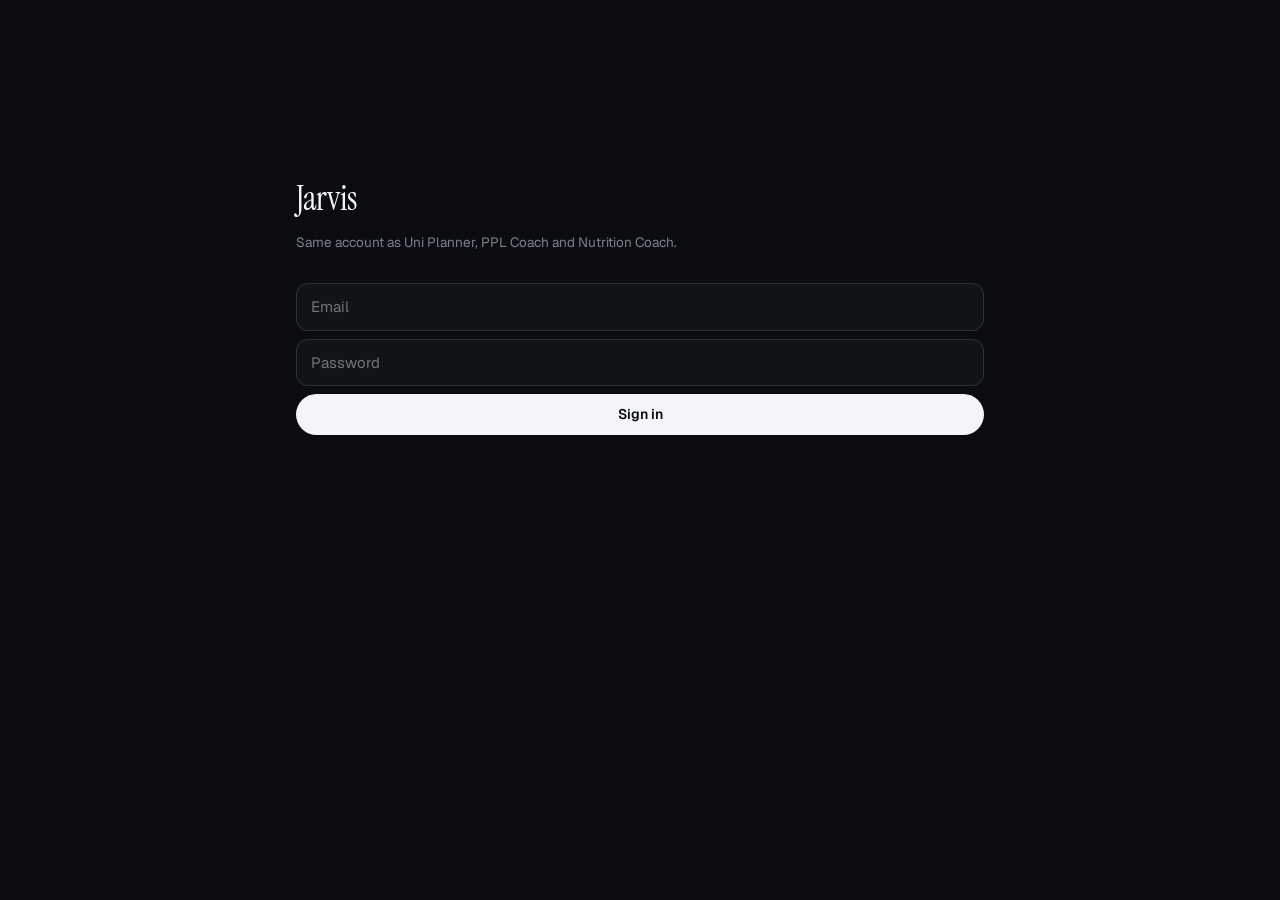
<file: index.html>
<!doctype html>
<html lang="en">
<head>
<meta charset="utf-8">
<meta name="viewport" content="width=device-width, initial-scale=1, viewport-fit=cover">
<title>Jarvis</title>
<meta name="theme-color" content="#0a0c10">
<meta name="apple-mobile-web-app-capable" content="yes">
<meta name="mobile-web-app-capable" content="yes">
<meta name="apple-mobile-web-app-title" content="Jarvis">
<meta name="apple-mobile-web-app-status-bar-style" content="black-translucent">
<link rel="manifest" href="manifest.webmanifest">
<link rel="icon" href="icons/icon-192.png">
<link rel="apple-touch-icon" href="icons/apple-touch-icon.png">
<link rel="preconnect" href="https://fonts.googleapis.com">
<link rel="preconnect" href="https://fonts.gstatic.com" crossorigin>
<link rel="stylesheet" href="https://fonts.googleapis.com/css2?family=Geist:wght@300;400;500;600&family=Geist+Mono:wght@400;500&family=Instrument+Serif:ital@0;1&display=swap">
<link rel="stylesheet" href="styles/app.css">
</head>
<body>
<div id="app"><p class="boot">JARVIS</p></div>
<dialog id="sheet"></dialog>
<div id="toast" role="status" aria-live="polite" hidden></div>
<script src="vendor/supabase.js"></script>
<script src="config.js"></script>
<script type="module" src="src/main.js"></script>
</body>
</html>
</file>
<file: styles/app.css>
/* JARVIS — dark, like PPL Coach, Nutrition Coach and Uni Planner. Yellow = gym, green = food, violet = uni, blue = Jarvis. */
:root{
  --bg:#0a0c10; --surface:#101318; --raised:#151920; --line:rgba(255,255,255,.07); --line-2:rgba(255,255,255,.12);
  --ink:#f3f5f8; --ink-2:#b4bcc6; --muted:#7a838e; --faint:#4f5761;
  --jarvis:#8ec5ff; --gym:#f5c542; --food:#8fd6a8; --uni:#b8a4f4; --walk:#7fd1d1; --alert:#ff8a7a;
  --f-serif:'Instrument Serif',Georgia,serif; --f-body:'Geist',system-ui,-apple-system,'Segoe UI',sans-serif; --f-mono:'Geist Mono',ui-monospace,monospace;
  --safe-b:env(safe-area-inset-bottom,0px); --safe-t:env(safe-area-inset-top,0px);
  color-scheme:dark;
}
*{box-sizing:border-box}
html,body{margin:0;background:var(--bg)}
body{color:var(--ink);font-family:var(--f-body);font-size:15px;line-height:1.45;-webkit-font-smoothing:antialiased;-webkit-tap-highlight-color:transparent}
button,input,textarea{font:inherit;color:inherit}
button{cursor:pointer;background:none;border:0;padding:0}
h1,h2,p{margin:0}
.tnum{font-variant-numeric:tabular-nums}
.boot{display:grid;place-items:center;height:100dvh;font-family:var(--f-serif);font-size:40px;color:var(--faint)}
.wrap{max-width:720px;margin:0 auto;padding:calc(18px + var(--safe-t)) 16px calc(110px + var(--safe-b))}
.eb{font-family:var(--f-mono);font-size:10.5px;letter-spacing:.14em;text-transform:uppercase;color:var(--muted)}
.eb.warn,.warn{color:var(--alert)} .good{color:var(--food)}
h1{font-family:var(--f-serif);font-weight:400;font-size:34px;line-height:1.1;letter-spacing:-.01em}
h2{font-size:13px;font-weight:600;color:var(--ink-2);margin:26px 0 8px}
.sub{color:var(--muted);font-size:13.5px;margin:6px 0 10px}
.center{display:flex;justify-content:center;margin-top:18px}
.row{display:flex;gap:8px;flex-wrap:wrap;align-items:center;margin-top:10px}
.btn{background:var(--ink);color:var(--bg);border-radius:999px;padding:10px 18px;font-weight:600;font-size:14px}
.btn.ghost{background:transparent;color:var(--ink-2);border:1px solid var(--line-2)}
.btn.sm{padding:6px 12px;font-size:12.5px}
.btn:disabled{opacity:.5}
.card{background:var(--surface);border:1px solid var(--line);border-radius:18px;padding:14px 16px;margin:12px 0}

/* day header */
.dayhead{display:flex;flex-direction:column;gap:10px;margin-bottom:6px}
.facts{display:flex;flex-wrap:wrap;gap:6px 14px;font-size:12.5px;color:var(--ink-2)}
.facts b{font-family:var(--f-mono);font-size:10px;letter-spacing:.12em;text-transform:uppercase;color:var(--muted);font-weight:500;margin-right:4px}
.where{font-size:13px;color:var(--ink-2);margin:8px 0}
.where b{color:var(--jarvis);font-weight:500}
.ok{font-size:12.5px;color:var(--food);margin:6px 0}.ok.dim{color:var(--faint)}
.issues ul{margin:6px 0 0;padding-left:18px}.issues li{margin:6px 0;font-size:13.5px}
.fix{display:block;margin-top:4px;color:var(--jarvis);font-size:12.5px;text-align:left}
.next{border-color:rgba(142,197,255,.25)}
.next .big{font-family:var(--f-serif);font-size:28px;line-height:1.15;margin:2px 0}
.next div:not(.eb):not(.big){font-size:13.5px;color:var(--ink-2)}

/* timeline */
.tl{list-style:none;margin:14px 0 0;padding:0}
.blk{display:grid;grid-template-columns:78px 18px 1fr 34px;gap:4px 8px;align-items:start;padding:11px 0;border-top:1px solid var(--line)}
.blk .when{font-family:var(--f-mono);font-size:11.5px;color:var(--muted);padding-top:2px;line-height:1.35}
.blk .ico{font-size:12px;padding-top:2px;color:var(--faint);text-align:center}
.blk .ttl{font-weight:500}
.blk .det{font-size:12.5px;color:var(--muted);margin-top:2px}
.blk[data-open]{cursor:pointer}
.t-uni .ico{color:var(--uni)} .t-gym .ico{color:var(--gym)} .t-food .ico{color:var(--food)} .t-walk .ico{color:var(--walk)} .t-drive .ico{color:var(--jarvis)}
.ty-class .ttl,.ty-exam .ttl{color:var(--uni)}
.ty-drive .ttl{color:var(--jarvis)}
.ty-gym .ttl{color:var(--gym)}
.ty-wake,.ty-sleep{opacity:.7}
.blk.cur{background:linear-gradient(90deg,rgba(142,197,255,.07),transparent 70%);border-radius:10px}
.blk.cur .when{color:var(--jarvis)}
.blk.past .ttl{color:var(--ink-2)}
.blk.done{opacity:.42}.blk.done .ttl{text-decoration:line-through;text-decoration-color:var(--faint)}
.tick{width:26px;height:26px;border-radius:50%;border:1.5px solid var(--line-2);display:grid;place-items:center;font-size:13px;color:var(--bg);justify-self:end}
.tick.on{background:var(--food);border-color:var(--food)}
.tick.none{border:0}
.blk.past:not(.done) .tick{border-color:rgba(255,138,122,.55)}
.chips{display:flex;flex-wrap:wrap;gap:5px;margin-top:6px}
.chip{font-size:11px;border:1px solid var(--line-2);border-radius:999px;padding:2px 8px;color:var(--ink-2)}
.chip.walk{color:var(--walk);border-color:rgba(127,209,209,.3)} .chip.warn{color:var(--alert);border-color:rgba(255,138,122,.35)}
.bring{margin:6px 0 0;padding:0;list-style:none;font-size:12.5px;color:var(--gym)}
.bring li:before{content:"＋ ";opacity:.7}

/* week */
.dchips{display:flex;gap:6px;overflow-x:auto;margin:0 -16px 16px;padding:0 16px;scrollbar-width:none}.dchips::-webkit-scrollbar{display:none}
.dchip{flex:none;display:grid;justify-items:center;gap:2px;width:52px;padding:8px 0;border-radius:14px;border:1px solid var(--line);color:var(--muted);font-size:11px}
.dchip b{font-size:17px;color:var(--ink);font-weight:500}
.dchip.on{background:var(--ink);color:var(--bg)}.dchip.on b{color:var(--bg)}

/* tell */
.tell{display:flex;gap:8px;align-items:flex-end;margin-top:8px}
.tell textarea{flex:1;resize:none;background:var(--surface);border:1px solid var(--line-2);border-radius:16px;padding:11px 14px;outline:none}
.tell textarea:focus{border-color:rgba(142,197,255,.5)}
.ideas{display:flex;flex-wrap:wrap;gap:6px;margin:10px 0}
.btnchip{font-size:12px;padding:5px 10px}
.msgs{display:flex;flex-direction:column;gap:8px;margin:14px 0}
.msg{max-width:88%;padding:9px 13px;border-radius:16px;font-size:14px;white-space:pre-wrap}
.msg.user{align-self:flex-end;background:var(--raised);border:1px solid var(--line-2)}
.msg.jarvis{align-self:flex-start;background:rgba(142,197,255,.08);border:1px solid rgba(142,197,255,.18)}
.list{list-style:none;margin:0;padding:0}
.list li{display:flex;justify-content:space-between;align-items:center;gap:10px;padding:10px 0;border-top:1px solid var(--line);font-size:13.5px}
.list .pa{display:flex;gap:6px;flex:none}
.x{color:var(--muted);width:28px;height:28px;border-radius:50%;flex:none}.x:hover{background:var(--raised);color:var(--ink)}
.rules li span:last-child{color:var(--muted);flex:none}

/* tab bar, sheet, toast, login */
.tabbar{position:fixed;left:12px;right:12px;bottom:calc(12px + var(--safe-b));z-index:20;max-width:440px;margin:0 auto;height:58px;border-radius:29px;background:rgba(22,26,32,.86);backdrop-filter:blur(22px);-webkit-backdrop-filter:blur(22px);border:1px solid var(--line-2);display:grid;grid-template-columns:repeat(4,1fr);align-items:center;box-shadow:0 14px 40px rgba(0,0,0,.5)}
.tabbar button{font-size:13px;color:#6b737d;font-weight:500;height:100%}
.tabbar button.on{color:var(--ink)}
dialog#sheet{border:1px solid var(--line-2);border-radius:20px;background:var(--surface);color:var(--ink);padding:0;width:min(560px,calc(100vw - 24px));max-height:85dvh}
dialog#sheet::backdrop{background:rgba(0,0,0,.6)}
.sh{padding:18px}.sh h2{color:var(--ink);font-size:18px;margin:4px 0 8px}
.msgtext{white-space:pre-wrap;font-family:var(--f-body);font-size:13.5px;background:var(--bg);border:1px solid var(--line);border-radius:12px;padding:12px;max-height:50dvh;overflow:auto}
.long{color:var(--ink-2);font-size:14px}
#toast{position:fixed;left:50%;transform:translateX(-50%);bottom:calc(84px + var(--safe-b));z-index:40;background:var(--ink);color:var(--bg);padding:9px 16px;border-radius:999px;font-size:13.5px;max-width:calc(100vw - 32px)}
.login{display:flex;flex-direction:column;gap:10px;padding-top:20dvh}
.login form{display:flex;flex-direction:column;gap:8px;margin-top:10px}
.login input{background:var(--surface);border:1px solid var(--line-2);border-radius:12px;padding:12px 14px}
.empty{text-align:center;color:var(--muted)}.empty .btn{margin-top:10px}
@media (min-width:760px){.blk{grid-template-columns:110px 20px 1fr 36px}}

/* calendar */
.wchip{flex:none;padding:7px 12px;border-radius:999px;border:1px solid var(--line);color:var(--ink-2);font-size:12.5px;white-space:nowrap}
.wchip.on{background:var(--ink);color:var(--bg);border-color:var(--ink)}
.card.day{cursor:pointer;padding:12px 14px}
.card.day.is-today{border-color:rgba(142,197,255,.35)}
.dh{display:flex;flex-wrap:wrap;align-items:baseline;gap:6px 10px;margin-bottom:6px}
.dh .dim{margin-left:auto}
.dim{color:var(--muted);font-size:12px}
.sum{list-style:none;margin:0;padding:0;display:grid;gap:4px}
.sum li{font-size:13px;color:var(--ink-2);padding-left:12px;position:relative;line-height:1.4}
.sum li:before{content:"";position:absolute;left:0;top:7px;width:5px;height:5px;border-radius:50%;background:var(--faint)}
.sum li b{color:var(--ink);font-weight:500}
.sum .k-uni:before{background:var(--uni)} .sum .k-exam:before{background:var(--alert)} .sum .k-home:before{background:var(--uni)}
.sum .k-gym:before{background:var(--gym)} .sum .k-food:before{background:var(--food)} .sum .k-walk:before{background:var(--walk)} .sum .k-drive:before{background:var(--jarvis)}
.sum .k-warn{color:var(--alert)} .sum .k-warn:before{background:var(--alert)}
.sum .k-exam b{color:var(--alert)}

/* settings: rules */
h3{font-size:12px;font-weight:500;color:var(--muted);text-transform:uppercase;letter-spacing:.1em;margin:18px 0 4px}
.rules li{align-items:center}
.rules li > span:first-child{flex:1;min-width:0}
.rv{display:flex;align-items:center;gap:4px;flex:none}
.rnum{display:inline-flex;align-items:center;gap:5px}
.rin{background:var(--surface);border:1px solid var(--line-2);border-radius:10px;padding:6px 8px;color:var(--ink);width:78px;font-variant-numeric:tabular-nums}
select.rin{width:auto}
input[type=time].rin{width:auto}
.rules li.chg .rin{border-color:rgba(142,197,255,.6)}
.rules li:not(:has(.rv)){color:var(--ink-2)}
.broken li{align-items:flex-start}
.tag{flex:none;font-size:11px;border-radius:999px;padding:2px 9px;border:1px solid var(--line-2);color:var(--ink-2)}
.tag.missed{color:var(--alert);border-color:rgba(255,138,122,.4)}
.tag.plan{color:var(--gym);border-color:rgba(245,197,66,.35)}
</file>
